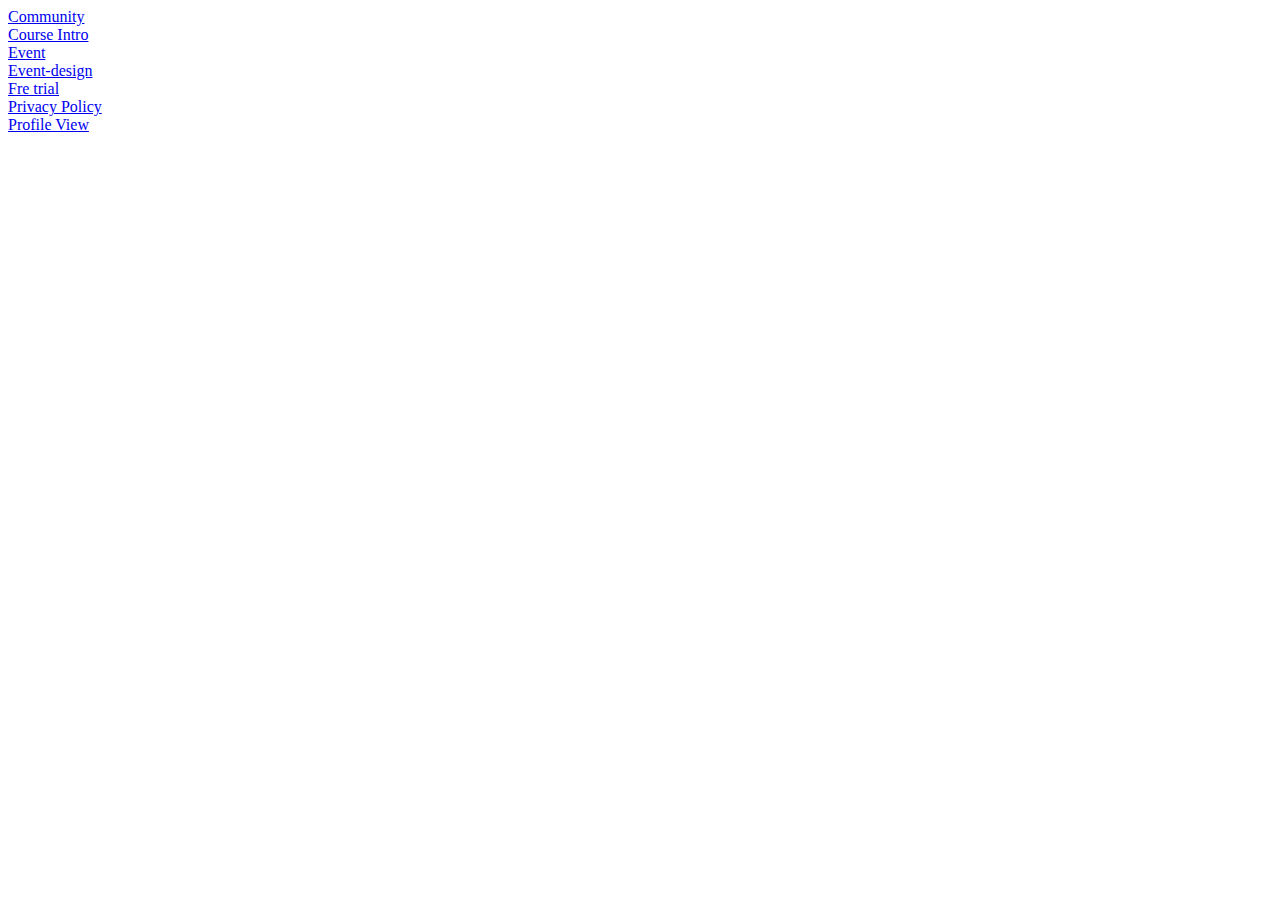
<file: index.html>
<!DOCTYPE html>
<html lang="en">
<head>
    <meta charset="UTF-8">
    <meta http-equiv="X-UA-Compatible" content="IE=edge">
    <meta name="viewport" content="width=device-width, initial-scale=1.0">
    <title>Document</title>
</head>
<body>
    <a href="./community/index.html">Community</a>
    <br>
    <a href="./course-intro-design/index.html">Course Intro</a>
    <br>
    <a href="./event/index.html">Event</a>
    <br>
    <a href="./future gurukuls/event-design-main/index.html">Event-design</a>
    <br>
    <a href="./model book free trial/index.html">Fre trial</a>
    <br>
    <a href="./privacy policy/index.html">Privacy Policy</a>
    <br>
    <a href="./profile view/index.html">Profile View</a>
</body>
</html>
</file>
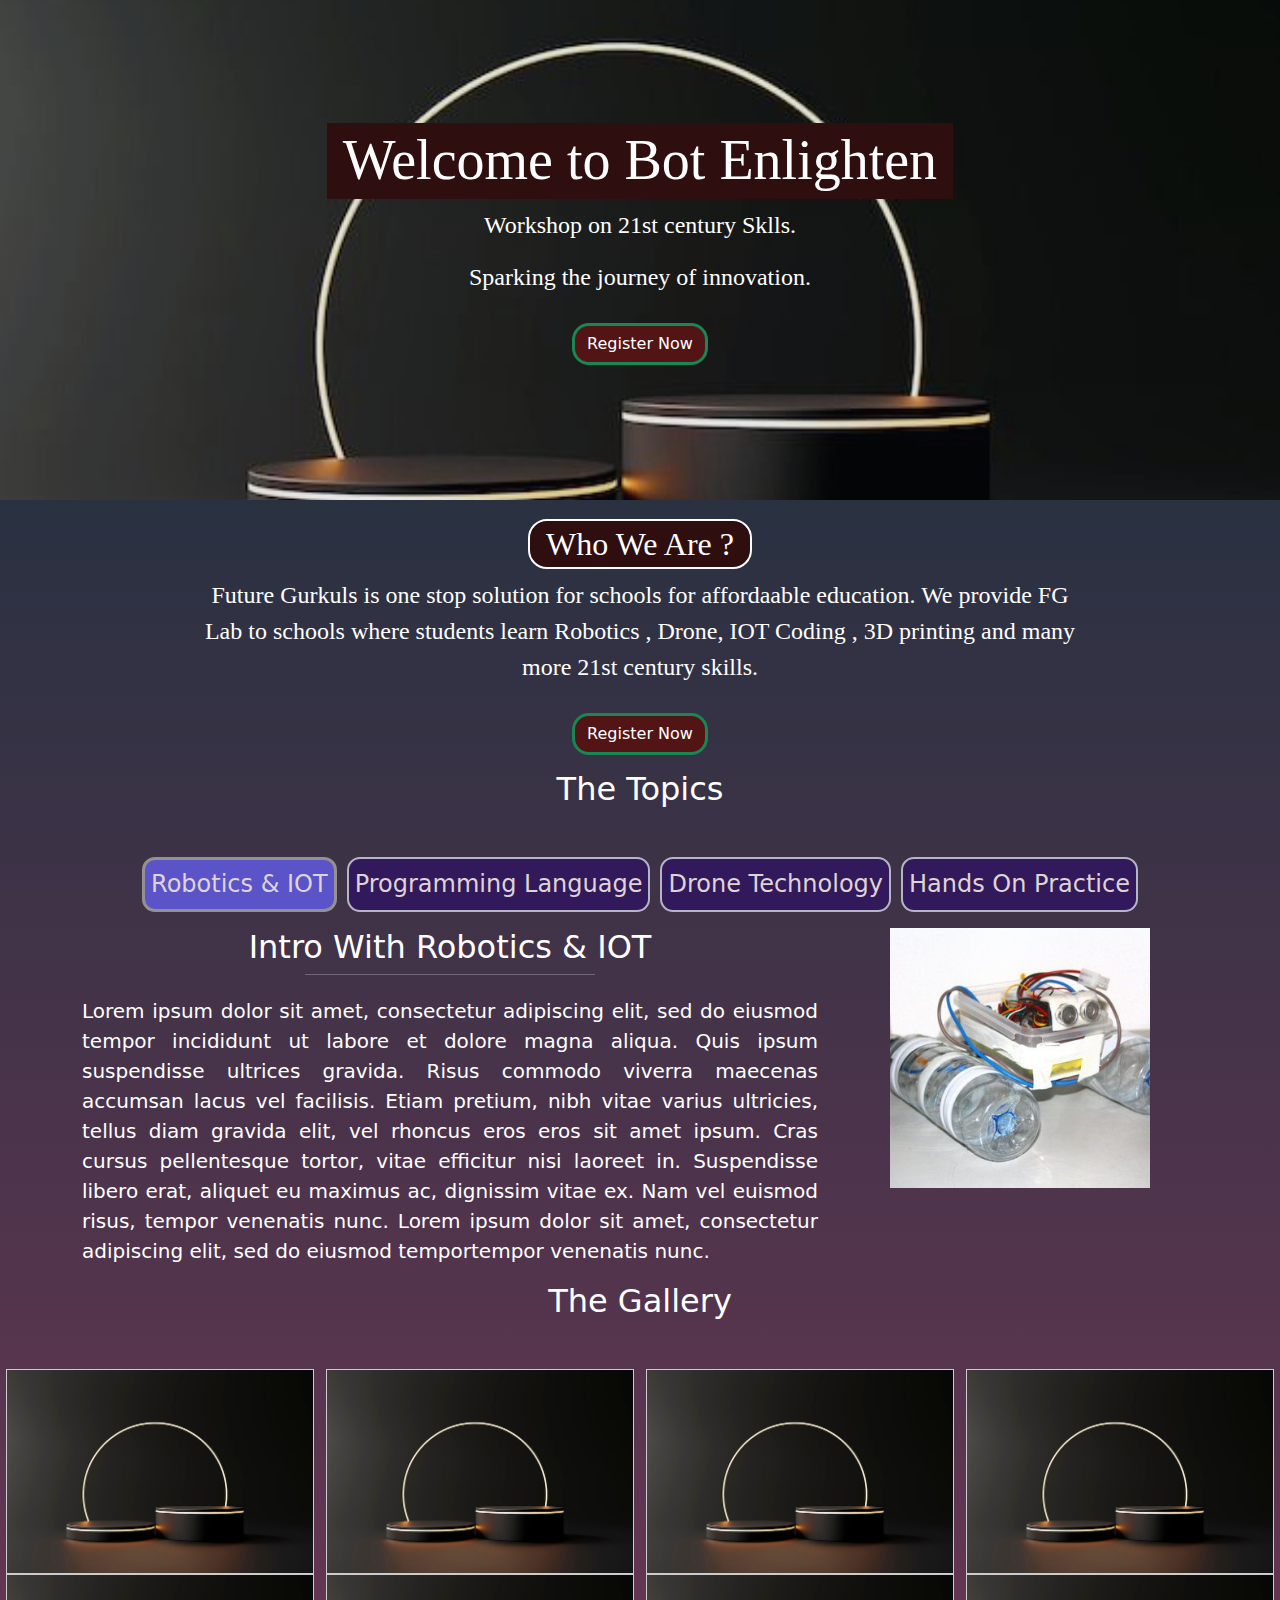
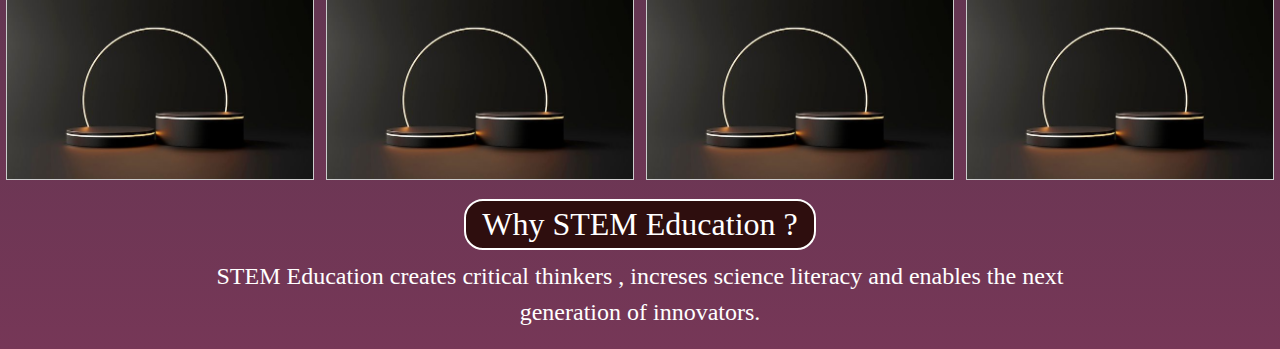
<file: future gurukuls/event-design-main/index.html>
<!doctype html>
<html lang="en">
  <head>
 
    <meta charset="utf-8">
    <meta name="viewport" content="width=device-width, initial-scale=1">

    <link href="https://cdn.jsdelivr.net/npm/bootstrap@5.0.2/dist/css/bootstrap.min.css" rel="stylesheet">
    
    <link rel="stylesheet" href="css/style.css">

    <title>Bot Enlighten</title>
  </head>
  <body>
    <section id="home">
        <h1 class="h-primary">Welcome to Bot Enlighten</h1>
        <p>Workshop on 21st century Sklls. </p>
        <p>Sparking the journey of innovation. </p>
        <button type="button" class="btn btn-success" data-bs-toggle="modal" data-bs-target="#exampleModal">
          Register Now
          </button>
    </section>
   
    <section class="highlight">
      <h1 class="h-primary mt-3">Who We Are ? </h1>
      <p>Future Gurkuls is one stop solution for schools for affordaable education. We provide FG Lab to schools where
        students learn Robotics , Drone, IOT Coding , 3D printing and many more 21st century skills. </p>
        <button type="button" class="btn btn-success" data-bs-toggle="modal" data-bs-target="#exampleModal">
            Register Now
            </button>
            <div class="modal fade" id="exampleModal" tabindex="-1" aria-labelledby="exampleModalLabel" aria-hidden="true">
                <div class="modal-dialog modal-lg">
                  <div class="modal-content">
                    <div class="modal-header">
                        <h5 class="modal-title text-center" id="exampleModalLabel">Register Now</h5>
                        <button type="button" class="btn-close" data-bs-dismiss="modal" aria-label="Close"></button>
                      </div>
                    <div class="modal-body">
                   
                    </div>
                    <div class="container form-container">
                        <div class="row">
                         
                            <div class="col-md-12">
                                <div class="">
                                    <form>
                                        <div class="mb-3">
                                          <label for="name" class="form-label font-weight-bold">Full Name*</label>
                                          <input type="text" class="form-control" id="name" name="" required >
                               
                                        </div>
                                        <div class="mb-3">
                                          <label for="class" class="form-label font-weight-bold">Class*</label>
                                          <input type="text" class="form-control" id="class" name="" required>
                               
                                        </div>
                                        <div class="mb-3">
                                            <label for="address" class="form-label font-weight-bold">Address*</label>
                                            <input type="text" class="form-control" id="address" name="" required>
                                        </div>
                                     
                                        <button type="submit" class="btn btn-primary btn-modal-bn mb-3">Book Now</button>
                                      </form>
                                 
                                </div>
                            </div>
                        </div>
                    </div>
                  </div>
                </div>
    </section>
    <section class="section" id="topics">
      
        <h2 class="mb-5">The Topics</h2>
        
<div id="allbtns" class="d-flex align-items-center justify-content-center">
    
<p><button class="btns active  mbt" onclick="myFunction()">Robotics & IOT</button></p>
<p><button class="btns  mbt" onclick="myFunction1()"> Programming Language</button></p>
<p><button class="btns mbt" onclick="myFunction2()">Drone Technology</button></p>
<p><button class="btns  mbt" onclick="myFunction3()">Hands On Practice</button></p>
</div>

<div class="container">
    <div class="row">
        <div class="col-md-8">
            <h2 id="topic-heading">
                Intro With Robotics & IOT
                </h2>
               <hr class="line mb-3">
                <p id="topic-content">
                    Lorem ipsum dolor sit amet, consectetur adipiscing elit, sed do eiusmod tempor incididunt ut labore et dolore magna aliqua. Quis ipsum suspendisse ultrices gravida. Risus commodo viverra maecenas accumsan lacus vel facilisis. Etiam pretium, nibh vitae varius ultricies, tellus diam gravida elit, vel rhoncus eros eros sit amet ipsum. Cras cursus pellentesque tortor, vitae efficitur nisi laoreet in. Suspendisse libero erat, aliquet eu maximus ac, dignissim vitae ex. Nam vel euismod risus, tempor venenatis nunc.
                    Lorem ipsum dolor sit amet, consectetur adipiscing elit, sed do eiusmod temportempor venenatis nunc.
                </p>
        </div>
        <div class="col-md-4">
            <img src="img/robo.jpg" alt="" height="260px">
        </div>
    </div>
</div>
    </section>
    <section class="section" id="gallery">
      
        <h2 class="mb-5">The Gallery</h2>
<div class="responsive">
    <div class="gallery">
      <a target="_blank" href="img_5terre.jpg">
        <img src="img/bg.jpg" alt="Cinque Terre" width="600" height="400">
      </a>
    
    </div>
  </div>
  
  
  <div class="responsive">
    <div class="gallery">
      <a target="_blank" href="img_forest.jpg">
        <img src="img/bg.jpg" alt="Forest" width="600" height="400">
      </a>
    
    </div>
  </div>
  
  <div class="responsive">
    <div class="gallery">
      <a target="_blank" href="img_lights.jpg">
        <img src="img/bg.jpg" alt="Northern Lights" width="600" height="400">
      </a>
    
    </div>
  </div>
  
  <div class="responsive">
    <div class="gallery">
      <a target="_blank" href="img_mountains.jpg">
        <img src="img/bg.jpg" alt="Mountains" width="600" height="400">
      </a>
    
    </div>
  </div>
        
<div class="responsive">
    <div class="gallery">
      <a target="_blank" href="img_5terre.jpg">
        <img src="img/bg.jpg" alt="Cinque Terre" width="600" height="400">
      </a>
    
    </div>
  </div>
  
  
  <div class="responsive">
    <div class="gallery">
      <a target="_blank" href="img_forest.jpg">
        <img src="img/bg.jpg" alt="Forest" width="600" height="400">
      </a>
    
    </div>
  </div>
  
  <div class="responsive">
    <div class="gallery">
      <a target="_blank" href="img_lights.jpg">
        <img src="img/bg.jpg" alt="Northern Lights" width="600" height="400">
      </a>
    
    </div>
  </div>
  
  <div class="responsive">
    <div class="gallery">
      <a target="_blank" href="img_mountains.jpg">
        <img src="img/bg.jpg" alt="Mountains" width="600" height="400">
      </a>
    
    </div>
  </div>
  
  <div class="clearfix"></div>
  
  
    </section>
    <section class="highlight">
      <h1 class="h-primary mt-3">Why STEM Education ? </h1>
      <p>STEM Education creates critical thinkers , increses science literacy and enables the next generation of
        innovators. </p>
        </section>

    <script src="https://cdn.jsdelivr.net/npm/bootstrap@5.0.2/dist/js/bootstrap.bundle.min.js"></script>


    <script src="js/script.js"></script>

  </body>
</html>
</file>
<file: future gurukuls/event-design-main/css/style.css>
/* Home Section */
#home{
    display: flex;
    flex-direction: column;
    padding:3px 200px;
    height: 500px;
    justify-content: center;
    align-items: center;
}
#home::before{ 
    content: "";
    position: absolute;
    background: url('../img/bg.jpg') no-repeat center center/cover;
    height: 500px;
    top:0px;
    left:0px;
    width: 100%;
    z-index: -1;
    opacity:0.89;
}
#home h1{
    font-size: 3.5rem;
    padding: 4px 16px;
    color: white;
    text-align: center;
    font-family: 'Bree Serif', serif;
    background: #2e0e0e;
}

#home p{
    color:white;
    text-align: center;
    font-size: 1.5rem;
    font-family: 'Bree Serif', serif;
}

/* timer  */

#timer{
    color:white;
    display: flex;
    flex-direction: row;
    justify-content: center;
    align-items: center;
    width: 100%;
    height: 200px;
    background-color: aquamarine;
    background: url(../svg/blob1.svg);
}

.margin{
    margin: 12px 130px;
    font-size: 20px;
    color: white;
}

/* highlight  */
.highlight{
    color:white;
    display: flex;
    flex-direction: column;
    padding:3px 200px;
   
    justify-content: center;
    align-items: center;
}

.highlight h1{
    border: 2px solid white;
    border-radius: 19px;
    font-size: 2rem;
    padding: 4px 16px;
    color: white;
    text-align: center;
    font-family: 'Bree Serif', serif;
    background: #2e0e0e;
}

.highlight p{
    color: white;
    text-align: center;
    font-size: 1.5rem;
    font-family: 'Bree Serif', serif;
}
.line{
    height: 6px !important
    ;
    width: 290px;
    text-align: center;
    color: white;
    margin: 0 auto;
}
/* topics  */
.section{
    color: white;
    text-align: center;
}
.section h2{
    font-size: 2rem;
}
.section p{
    font-size: 17px;
    text-align: justify;
}
#topic-content{
    font-size: 20px;
}
.active{
    background-color: #625ce9cc !important;
    border: 3px solid #939191 !important;
    border-radius: 13px !important;
}
.btns{
    background-color: #2f1262c7;
    color: #dfd3d3;
    border: 2px solid #b5b5c7;
    height: 55px;
    font-size: 24px;
    border-radius: 13px;

}
/* gallery  */
div.gallery {
    border: 1px solid #ccc;
  }
  
  div.gallery:hover {
    border: 1px solid #777;
  }
  
  div.gallery img {
    width: 100%;
    height: auto;
  }
  
  div.desc {
    padding: 15px;
    text-align: center;
  }
/*   
  * {
    box-sizing: border-box;
  } */
  
  .responsive {
    padding: 0 6px;
    float: left;
    width: 24.99999%;
  }
  @media only screen and (max-width: 1065px) {
    .margin {
     margin: 6px 50px;
    }
    .btns{
        font-size: 15px;
    }
    #home h1{
        font-size: 2rem;
    }
    #home p{
        font-size: 0.8rem;
    }
    .highlight h1{
        font-size: 1.8rem;
    }
    .highlight{
        padding: 0;
    }
  }
  @media only screen and (max-width: 700px) {
    .responsive {
      width: 49.99999%;
      margin: 6px 0;
    }
    .btns{
        font-size: 14px;
    }
  }
  

  @media only screen and (max-width: 550px) {
    .responsive {
      width: 100%;
    }
    .margin {
        margin: 0 15px;
       }
       .btns{
           font-size: 14px;
           margin: 3px;
       }
       #home{
        padding: 0;
       }
       #home h1{
           font-size: 1rem;
       }
       #home p{
           font-size: 0.8rem;
       }
       #highlight h1{
           font-size: 1.2rem;
       }
 
  }
  body{
    background: linear-gradient(to bottom, #0f2f3a 0%, #763757 100%);
    
  }
.mbt{
    margin:0 5px;
}
.btn-success {
    color: #fff;
    background-color: #521414;
    margin: 12px;
    border: 3px solid #198754;
    border-radius: 17px;
}
/* form  */
.modal-content{
    background: linear-gradient(to bottom, #0f2f3a 0%, #763757 100%) !important;
}
</file>
